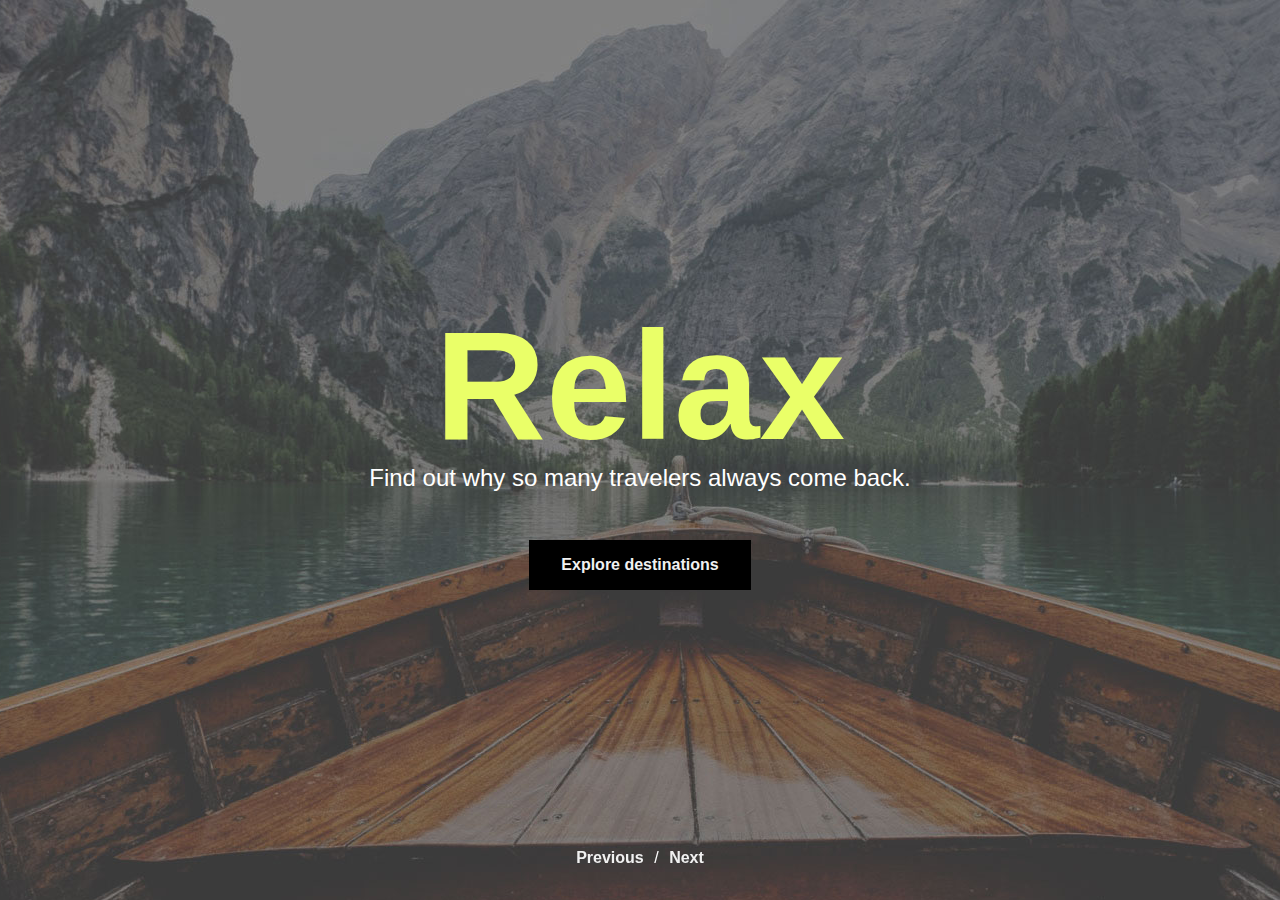
<file: Animated frame slide show/index.html>
<!DOCTYPE html>
<html lang="en" class="no-js">

<head>
  <meta charset="UTF-8" />
  <meta name="viewport" content="width=device-width, initial-scale=1">
  <title>Animated Frame Slideshow</title>
  <link rel="shortcut icon" href="favicon.ico">
  <link rel="stylesheet" type="text/css" href="css/base.css" />
  <script>
    document.documentElement.className = "js";
    var supportsCssVars = function() {
      var e, t = document.createElement("style");
      return t.innerHTML = "root: { --tmp-var: bold; }", document.head.appendChild(t), e = !!(window.CSS && window.CSS.supports && window.CSS.supports("font-weight", "var(--tmp-var)")), t.parentNode.removeChild(t), e
    };
    supportsCssVars() || alert("Please view this demo in a modern browser that supports CSS Variables.");
  </script>
</head>

<body class="demo-2 loading">

  <div class="slideshow">
    <div class="slides">
      <div class="slide slide--current">
        <div class="slide__img" style="background-image: url(img/9.jpg);"></div>
        <h2 class="slide__title">Relax</h2>
        <p class="slide__desc">Find out why so many travelers always come back.</p>
        <a class="slide__link" href="#">Explore destinations</a>
      </div>
      <div class="slide">
        <div class="slide__img" style="background-image: url(img/10.jpg);"></div>
        <h2 class="slide__title">Unwind</h2>
        <p class="slide__desc">Untouched natural beauty makes this place unique.</p>
        <a class="slide__link" href="#">Adventure yourself</a>
      </div>
      <div class="slide">
        <div class="slide__img" style="background-image: url(img/11.jpg);"></div>
        <h2 class="slide__title">Wallow</h2>
        <p class="slide__desc">Leave society behind and indulge yourself in tranquility.</p>
        <a class="slide__link" href="#">Discover calmness</a>
      </div>
      <div class="slide">
        <div class="slide__img" style="background-image: url(img/12.jpg);"></div>
        <h2 class="slide__title">Revel</h2>
        <p class="slide__desc">Discover great activities with breathtaking views.</p>
        <a class="slide__link" href="#">Find out more</a>
      </div>
    </div>
    <nav class="slidenav">
      <button class="slidenav__item slidenav__item--prev">Previous</button>
      <span>/</span>
      <button class="slidenav__item slidenav__item--next">Next</button>
    </nav>
  </div>

  <script src="js/demo.js"></script>
  <script src="js/imagesloaded.pkgd.min.js"></script>
  <script src="js/anime.min.js"></script>
  <script src="js/demo2.js"></script>
</body>

</html>
</file>
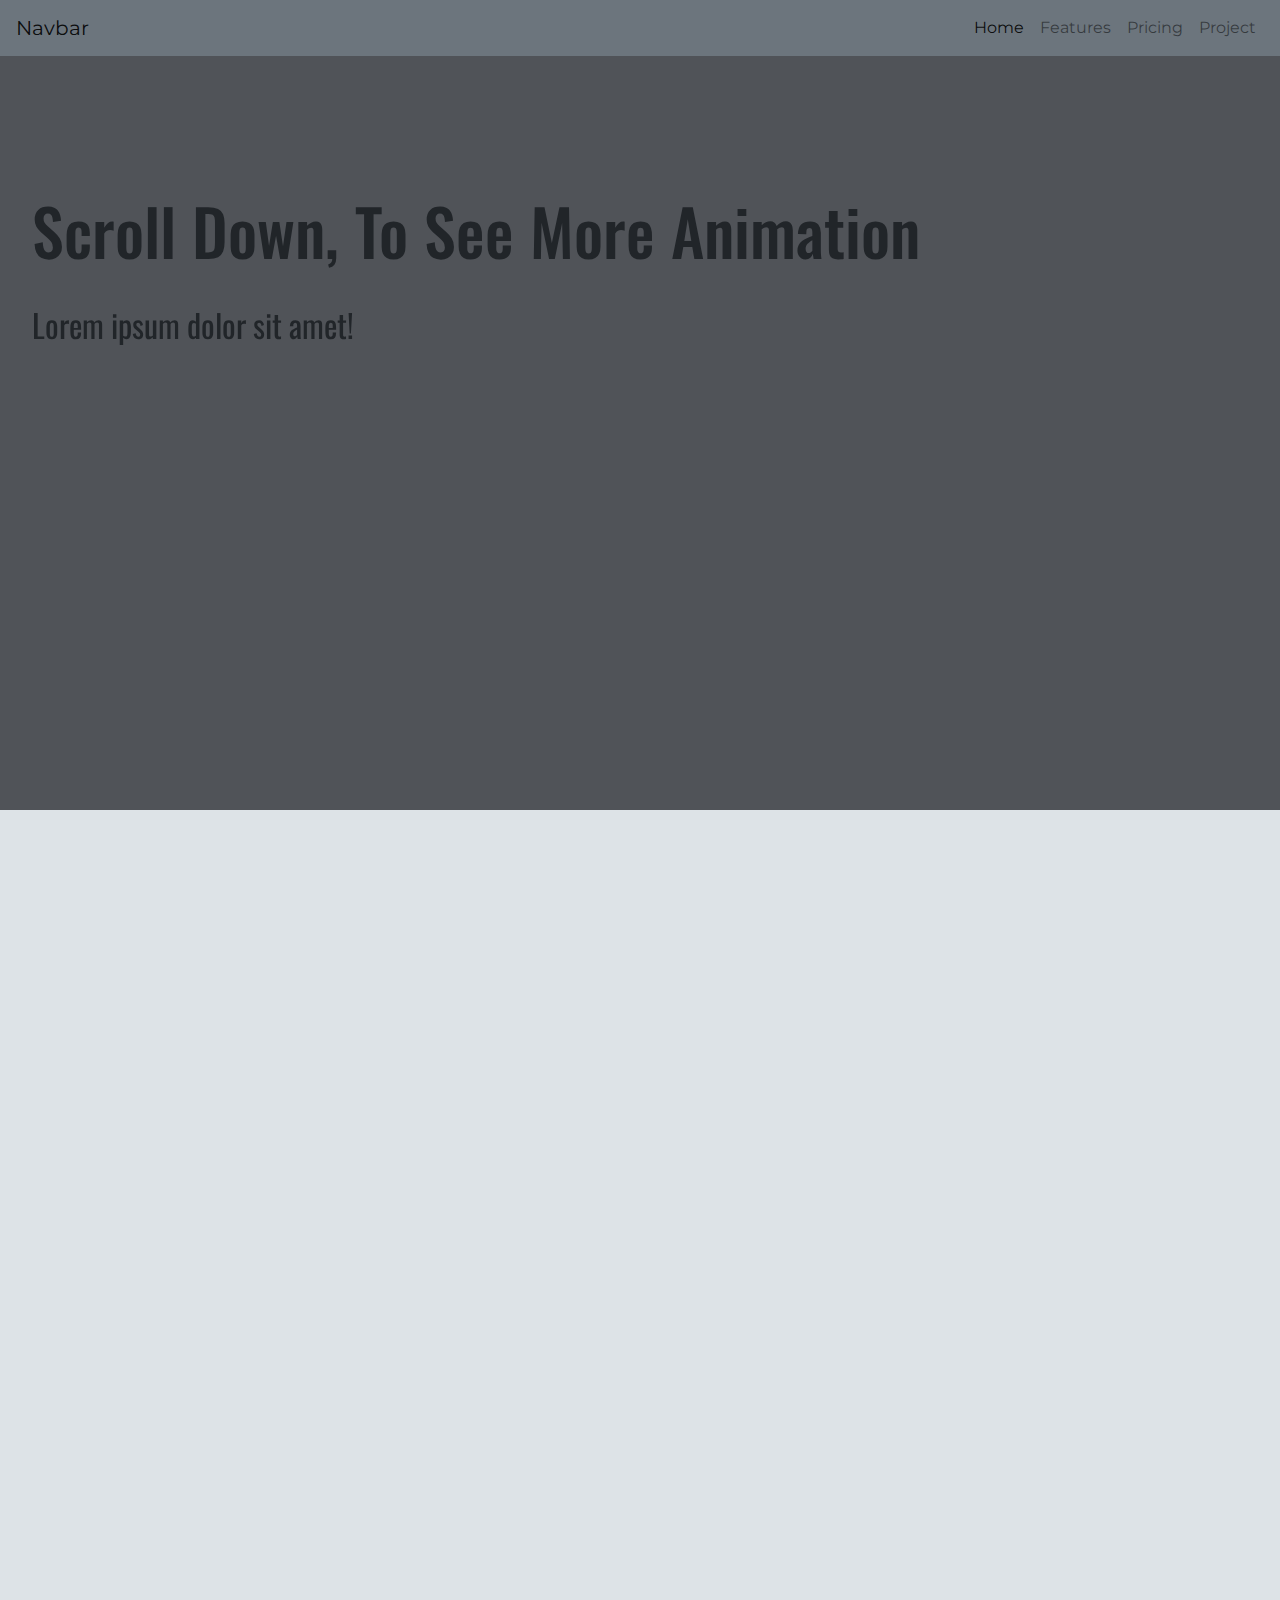
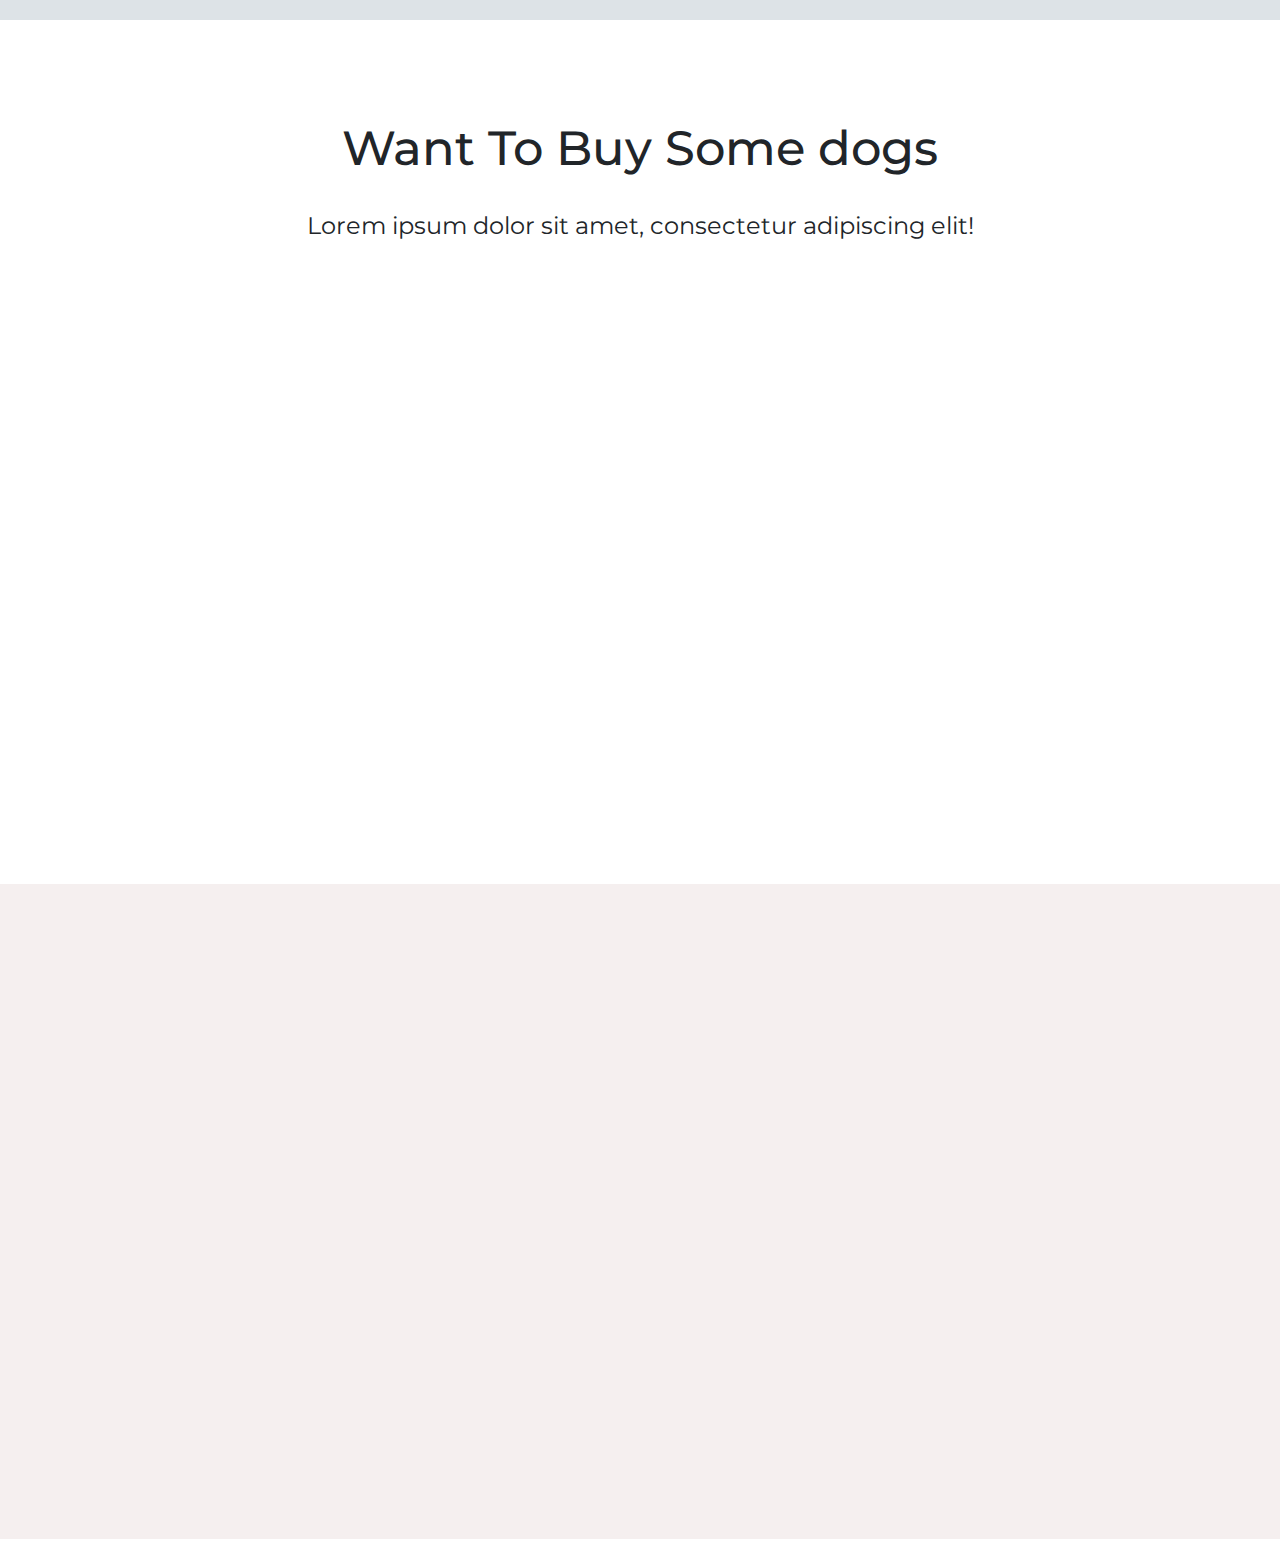
<file: Scroll Animation 2/index.html>
<!DOCTYPE html>
<html lang="en" dir="ltr">

<head>
  <meta charset="utf-8">
  <title>Scroll Anime</title>
  <link rel="stylesheet" href="https://maxcdn.bootstrapcdn.com/bootstrap/4.0.0/css/bootstrap.min.css" integrity="sha384-Gn5384xqQ1aoWXA+058RXPxPg6fy4IWvTNh0E263XmFcJlSAwiGgFAW/dAiS6JXm" crossorigin="anonymous">
  <link rel="stylesheet" href="CSS/style.css">
  <link href="https://fonts.googleapis.com/css2?family=Montserrat&family=Oswald:wght@500&display=swap" rel="stylesheet">
  <link rel="stylesheet" href="https://unpkg.com/aos@next/dist/aos.css" />


  <script src="https://code.jquery.com/jquery-3.2.1.slim.min.js" integrity="sha384-KJ3o2DKtIkvYIK3UENzmM7KCkRr/rE9/Qpg6aAZGJwFDMVNA/GpGFF93hXpG5KkN" crossorigin="anonymous"></script>
 <script src="https://cdnjs.cloudflare.com/ajax/libs/popper.js/1.12.9/umd/popper.min.js" integrity="sha384-ApNbgh9B+Y1QKtv3Rn7W3mgPxhU9K/ScQsAP7hUibX39j7fakFPskvXusvfa0b4Q" crossorigin="anonymous"></script>
 <script src="https://maxcdn.bootstrapcdn.com/bootstrap/4.0.0/js/bootstrap.min.js" integrity="sha384-JZR6Spejh4U02d8jOt6vLEHfe/JQGiRRSQQxSfFWpi1MquVdAyjUar5+76PVCmYl" crossorigin="anonymous"></script>
</head>

<body>

  <main>

    <section class="top-section">

      <nav class="navbar navbar-expand-lg navbar-light bg-secondary">
        <a class="navbar-brand" href="#">Navbar</a>
        <button class="navbar-toggler" type="button" data-toggle="collapse" data-target="#navbarNav" aria-controls="navbarNav" aria-expanded="false" aria-label="Toggle navigation">
          <span class="navbar-toggler-icon"></span>
        </button>
        <div class="collapse navbar-collapse" id="navbarNav">
          <ul class="navbar-nav">
            <li class="nav-item active">
              <a class="nav-link" href="#">Home</a>
            </li>
            <li class="nav-item">
              <a class="nav-link" href="#">Features</a>
            </li>
            <li class="nav-item">
              <a class="nav-link" href="#">Pricing</a>
            </li>
            <li class="nav-item">
              <a class="nav-link" href="#">Project</a>
            </li>
          </ul>
        </div>
      </nav>

      <div class="head-section" data-aos="fade-up" data-aos-duration="1500">
        <h1>Scroll Down, To See More Animation</h1>
        <p class="head-para">Lorem ipsum dolor sit amet!</p>
      </div>

    </section>

    <section class="first-section">

      <div class="grid">
        <div class="grid-items grid-content" data-aos="fade-up" data-aos-easing="ease">
          <h3 class="grid-heading">Keep On Scrolling</h3>
          <p>Lorem ipsum dolor sit amet, consectetur adipiscing elit, sed do eiusmod tempor incididunt ut labore et dolore magna aliqua. In aliquam sem fringilla ut morbi.</p>
        </div>
        <div class="grid-items" data-aos="fade-up" data-aos-delay="500" data-aos-easing="ease">
          <img src="images/pexel1.jpg" alt="dogs image">
        </div>
      </div>
    </section>


    <section class="second-section">

      <h2 class="pricing-header">Want To Buy Some dogs</h2>
      <p class= "pricing-para">Lorem ipsum dolor sit amet, consectetur adipiscing elit!</p>

      <div class="row">

        <div class="pricing-column col-lg-4 col-md-6">
          <div class="card" data-aos="flip-left">
            <div class="card-header">
              <h3>Chihuahua</h3>
            </div>
            <div class="card-body">
              <h2 class="price-text">Free</h2>
              <p>5 Matches Per Day</p>
              <p>10 Messages Per Day</p>
              <p>Unlimited App Usage</p>
              <button class="btn btn-lg btn-block btn-outline-dark" type="button">Sign Up</button>
            </div>
          </div>
        </div>

        <div class="pricing-column col-lg-4 col-md-6">
          <div class="card" data-aos="flip-left" data-aos-delay="500">
            <div class="card-header">
              <h3>Chihuahua</h3>
            </div>
            <div class="card-body">
              <h2 class="price-text">Free</h2>
              <p>5 Matches Per Day</p>
              <p>10 Messages Per Day</p>
              <p>Unlimited App Usage</p>
              <button class="btn btn-lg btn-block btn-outline-dark" type="button">Sign Up</button>
            </div>
          </div>
        </div>

        <div class="pricing-column col-lg-4">
          <div class="card" data-aos="flip-left" data-aos-delay="1000">
            <div class="card-header">
              <h3>Chihuahua</h3>
            </div>
            <div class="card-body">
              <h2 class="price-text">Free</h2>
              <p>5 Matches Per Day</p>
              <p>10 Messages Per Day</p>
              <p>Unlimited App Usage</p>
              <button class="btn btn-lg btn-block btn-outline-dark" type="button">Sign Up</button>
            </div>
          </div>
        </div>
      </div>

    </section>

    <section class="bottom-section">

      <div class="container-fluid">
        <div class="row">
          <div class="bottom-div col-lg-4 col-md-6" data-aos="fade-up">
            <h3>Keep</h3>
            <p>Lorem ipsum dolor sit amet, consectetur adipiscing elit, sed do eiusmod tempor</p>

          </div>

          <div class="bottom-div col-lg-4 col-md-6" data-aos="fade-up" data-aos-delay="400">
            <h3>On</h3>
            <p>Lorem ipsum dolor sit amet, consectetur adipiscing elit, sed do eiusmod tempor</p>

          </div>

          <div class="bottom-div col-lg-4" data-aos="fade-up" data-aos-delay="800">
            <h3>Scrolling</h3>
            <p>Lorem ipsum dolor sit amet, consectetur adipiscing elit, sed do eiusmod tempor</p>
          </div>
        </div>
      </div>
    </section>
  </main>

  <script src="https://unpkg.com/aos@next/dist/aos.js"></script>
  <script>
    AOS.init();
    AOS.init({
      offset: 80,
      delay: 0,
      duration: 800,
      easing: 'ease-in-out',
      once: true,
    });
  </script>

</body>

</html>
</file>
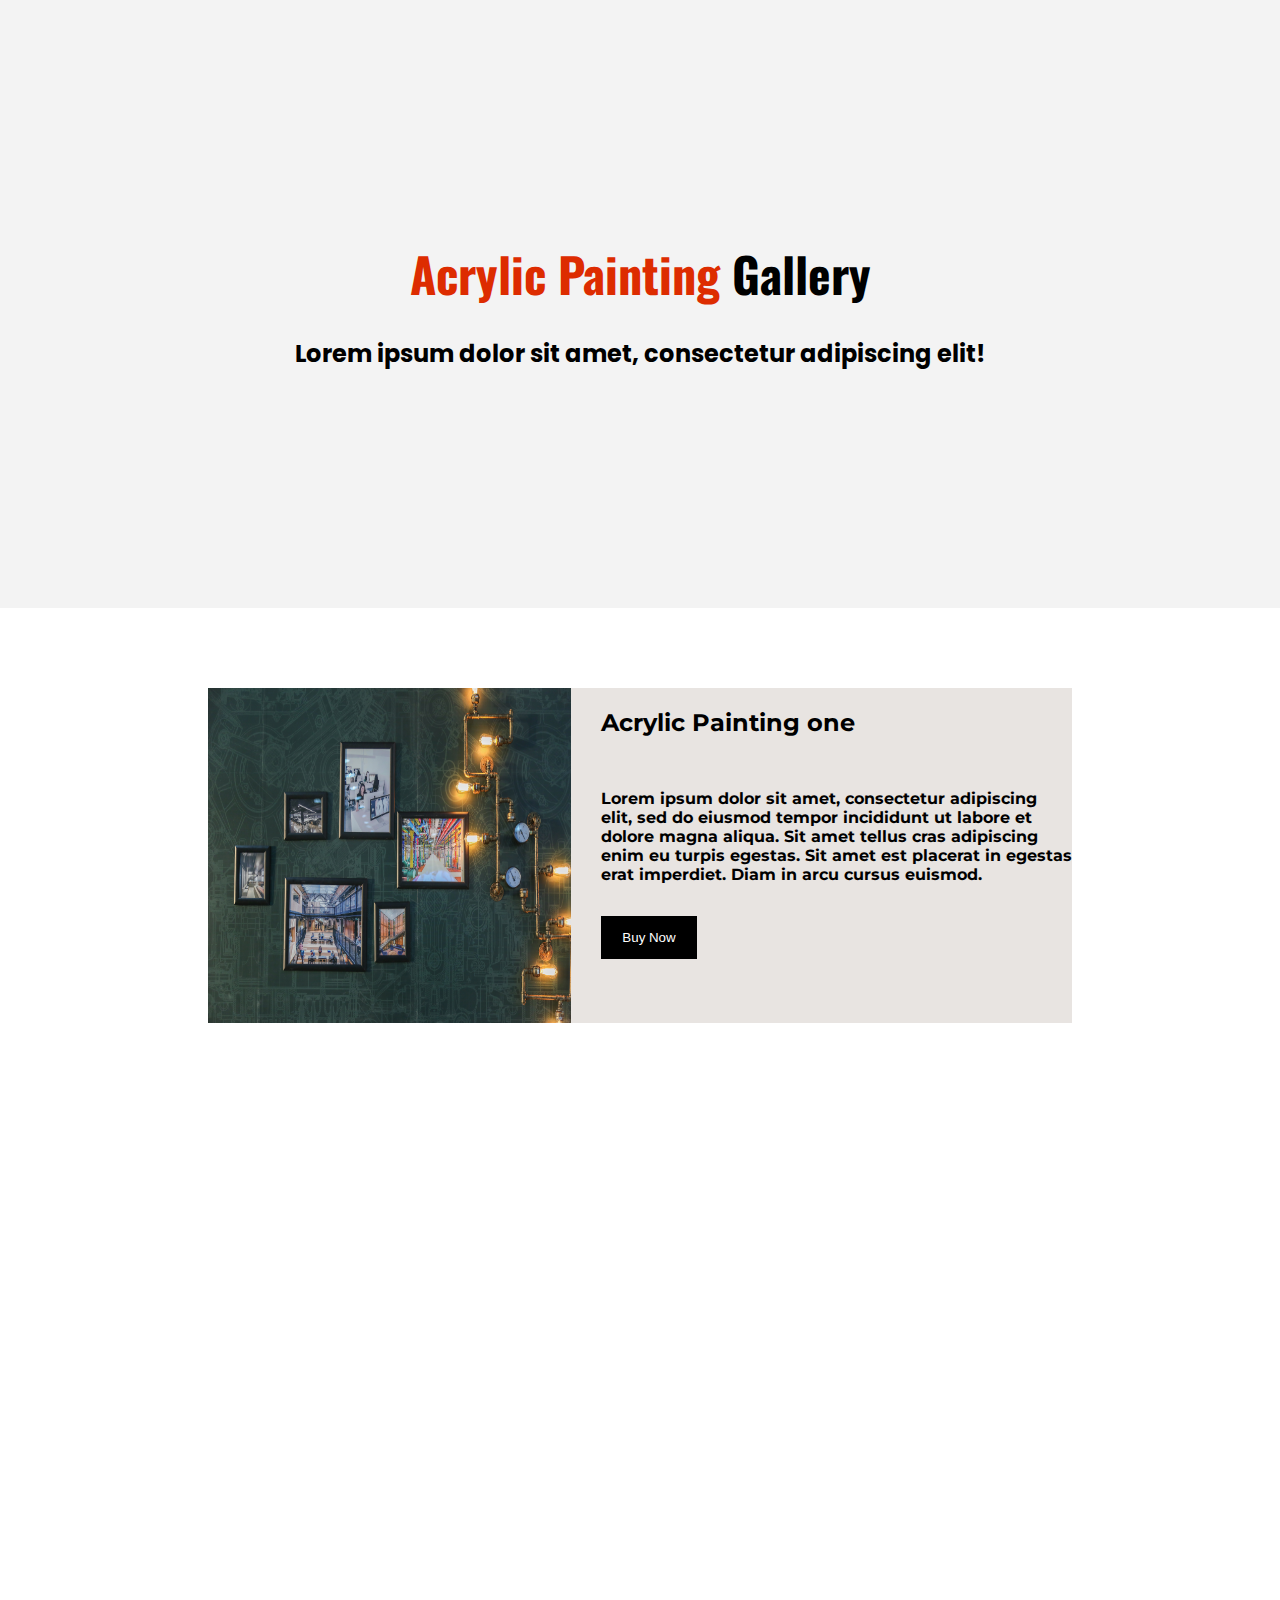
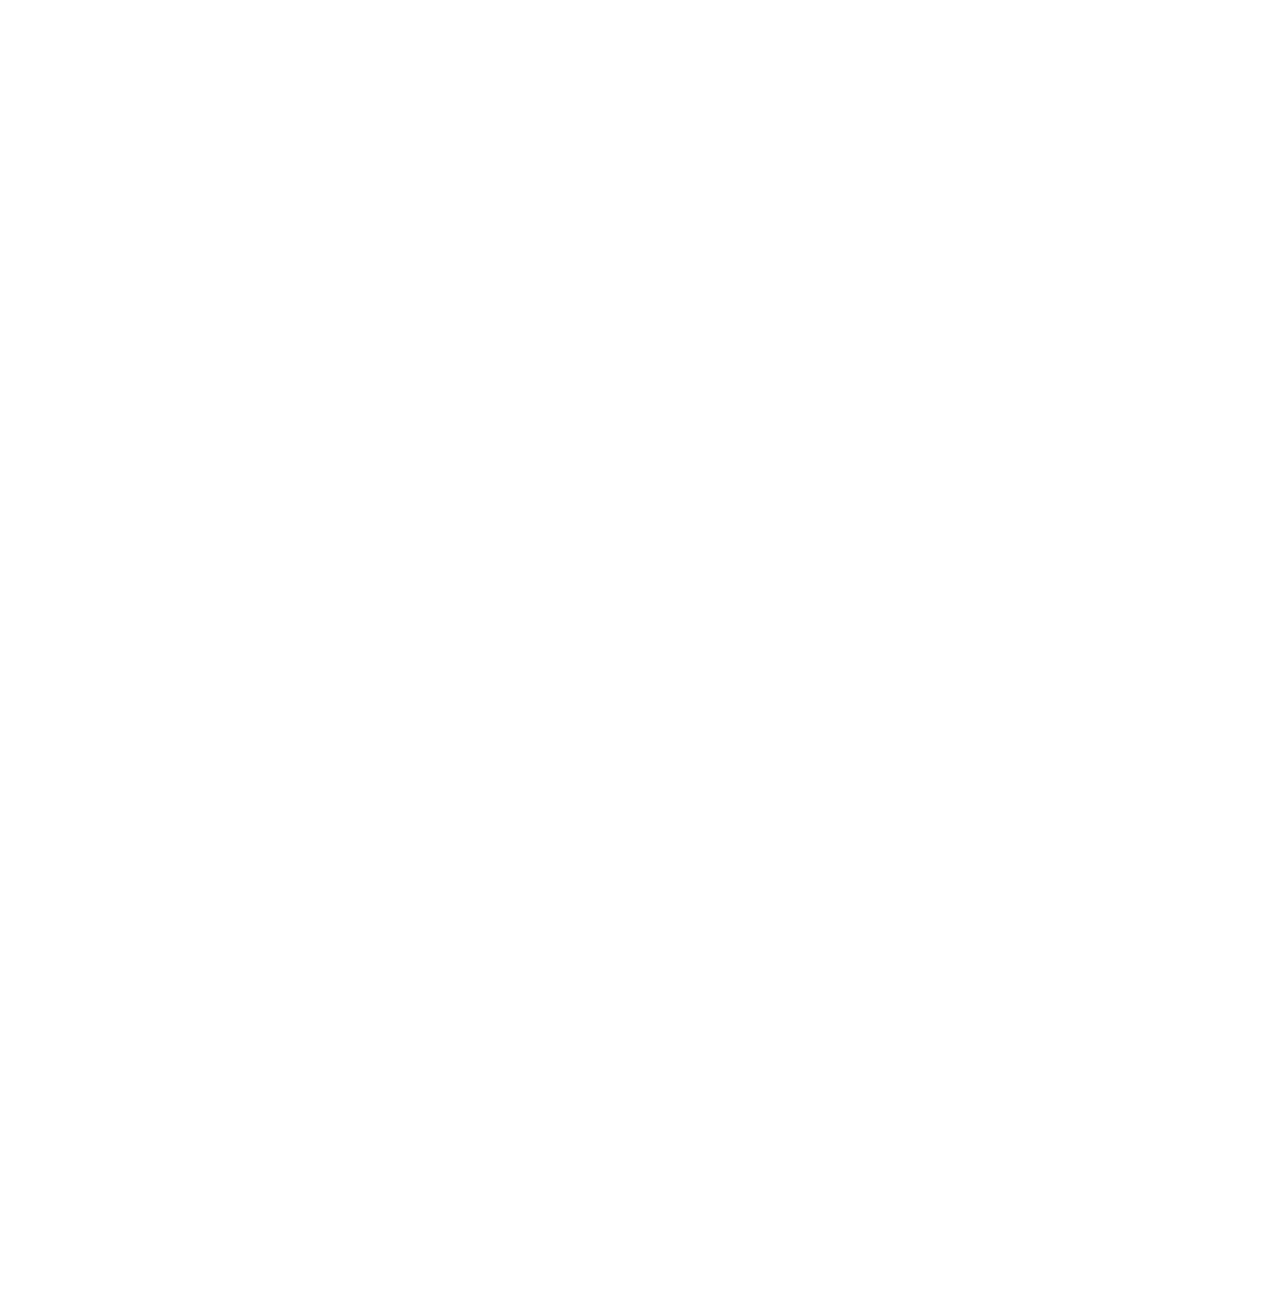
<file: Scroll Animation/index.html>
<!DOCTYPE html>
<html lang="en" dir="ltr">
  <head>
    <meta charset="utf-8">
    <title>Scroll Animation</title>
    <link rel="stylesheet" href="CSS/style.css">
    <link href="https://fonts.googleapis.com/css2?family=Montserrat&family=Oswald&family=Poppins&display=swap" rel="stylesheet">
    <link rel="stylesheet" href="https://unpkg.com/aos@next/dist/aos.css" />
  </head>
  <body>

    <header class="head-container">
      <h1> <span>Acrylic Painting</span> Gallery </h1>
      <h3>Lorem ipsum dolor sit amet, consectetur adipiscing elit!</h3>
    </header>

    <main class="body-container">

     <section class="grid-bar">
       <div class="grid-items">
        <img  src="images/pexel1.jpg" alt="Art 1">
        <div class="grid-content">

        <h2>Acrylic Painting one</h2>
        <p>Lorem ipsum dolor sit amet, consectetur adipiscing elit, sed do eiusmod tempor incididunt ut labore et dolore magna aliqua. Sit amet tellus cras adipiscing enim eu turpis egestas. Sit amet est placerat in egestas erat imperdiet. Diam in arcu cursus euismod.</p>
        <button type="button" name="button">Buy Now</button>

        </div>
       </div>

       <div class="grid-items" data-aos="fade-right">
        <img src="images/pexel2.jpg" alt="Art 2">
        <div class="grid-content">

        <h2>Acrylic Painting Two</h2>
        <p>Lorem ipsum dolor sit amet, consectetur adipiscing elit, sed do eiusmod tempor incididunt ut labore et dolore magna aliqua. Sit amet tellus cras adipiscing enim eu turpis egestas. Sit amet est placerat in egestas erat imperdiet. Diam in arcu cursus euismod.</p>
        <button type="button" name="button">Buy Now</button>

        </div>
       </div>

       <div class="grid-items" data-aos="fade-left">
        <img src="images/pexel3.jpg" alt="Art 3">
        <div class="grid-content">

        <h2>Acrylic Painting Three</h2>
        <p>Lorem ipsum dolor sit amet, consectetur adipiscing elit, sed do eiusmod tempor incididunt ut labore et dolore magna aliqua. Sit amet tellus cras adipiscing enim eu turpis egestas. Sit amet est placerat in egestas erat imperdiet. Diam in arcu cursus euismod.</p>
        <button type="button" name="button">Buy Now</button>

        </div>
       </div>

       <div class="grid-items" data-aos="fade-right">
        <img src="images/pexel4.jpg" alt="Art 4">
        <div class="grid-content">

        <h2>Acrylic Painting Four</h2>
        <p>Lorem ipsum dolor sit amet, consectetur adipiscing elit, sed do eiusmod tempor incididunt ut labore et dolore magna aliqua. Sit amet tellus cras adipiscing enim eu turpis egestas. Sit amet est placerat in egestas erat imperdiet. Diam in arcu cursus euismod.</p>
        <button type="button" name="button">Buy Now</button>

        </div>
       </div>

       <div class="grid-items" data-aos="fade-left">
        <img src="images/pexel5.jpg" alt="Art 5">
        <div class="grid-content">

        <h2>Acrylic Painting Five</h2>
        <p>Lorem ipsum dolor sit amet, consectetur adipiscing elit, sed do eiusmod tempor incididunt ut labore et dolore magna aliqua. Sit amet tellus cras adipiscing enim eu turpis egestas. Sit amet est placerat in egestas erat imperdiet. Diam in arcu cursus euismod.</p>
        <button type="button" name="button">Buy Now</button>

        </div>
       </div>

       <div class="grid-items" data-aos="fade-right">
        <img src="images/pexel6.jpg" alt="Art 6">
        <div class="grid-content">

        <h2>Acrylic Painting Six</h2>
        <p>Lorem ipsum dolor sit amet, consectetur adipiscing elit, sed do eiusmod tempor incididunt ut labore et dolore magna aliqua. Sit amet tellus cras adipiscing enim eu turpis egestas. Sit amet est placerat in egestas erat imperdiet. Diam in arcu cursus euismod.</p>
        <button type="button" name="button">Buy Now</button>

        </div>
       </div>
     </section>

    </main>

  <script src="https://unpkg.com/aos@next/dist/aos.js"></script>
  <script>
    AOS.init();
    AOS.init({
  offset: 150,
  duration: 800,
  easing: "ease-in-out",

});
  </script>

  </body>
</html>
</file>
<file: Animated frame slide show/css/base.css>
article,aside,details,figcaption,figure,footer,header,hgroup,main,nav,section,summary{display:block;}audio,canvas,video{display:inline-block;}audio:not([controls]){display:none;height:0;}[hidden]{display:none;}html{font-family:sans-serif;-ms-text-size-adjust:100%;-webkit-text-size-adjust:100%;}body{margin:0;}a:focus{outline:thin dotted;}a:active,a:hover{outline:0;}h1{font-size:2em;margin:0.67em 0;}abbr[title]{border-bottom:1px dotted;}b,strong{font-weight:bold;}dfn{font-style:italic;}hr{-moz-box-sizing:content-box;box-sizing:content-box;height:0;}mark{background:#ff0;color:#000;}code,kbd,pre,samp{font-family:monospace,serif;font-size:1em;}pre{white-space:pre-wrap;}q{quotes:"\201C" "\201D" "\2018" "\2019";}small{font-size:80%;}sub,sup{font-size:75%;line-height:0;position:relative;vertical-align:baseline;}sup{top:-0.5em;}sub{bottom:-0.25em;}img{border:0;}svg:not(:root){overflow:hidden;}figure{margin:0;}fieldset{border:1px solid #c0c0c0;margin:0 2px;padding:0.35em 0.625em 0.75em;}legend{border:0;padding:0;}button,input,select,textarea{font-family:inherit;font-size:100%;margin:0;}button,input{line-height:normal;}button,select{text-transform:none;}button,html input[type="button"],input[type="reset"],input[type="submit"]{-webkit-appearance:button;cursor:pointer;}button[disabled],html input[disabled]{cursor:default;}input[type="checkbox"],input[type="radio"]{box-sizing:border-box;padding:0;}input[type="search"]{-webkit-appearance:textfield;-moz-box-sizing:content-box;-webkit-box-sizing:content-box;box-sizing:content-box;}input[type="search"]::-webkit-search-cancel-button,input[type="search"]::-webkit-search-decoration{-webkit-appearance:none;}button::-moz-focus-inner,input::-moz-focus-inner{border:0;padding:0;}textarea{overflow:auto;vertical-align:top;}table{border-collapse:collapse;border-spacing:0;}
*,
*::after,
*::before {
	box-sizing: border-box;
}

html {
	background: #fff;
}

body {
	font-family: -apple-system, BlinkMacSystemFont, "Segoe UI", Helvetica, Arial, sans-serif;
	min-height: 100vh;
	background-color: #fff;
	background-color: var(--color-bg);
	-webkit-font-smoothing: antialiased;
	-moz-osx-font-smoothing: grayscale;
}
span{
	color: #ffff;
}

/* Color schemes */
.demo-2 {
	--color-text: #fff;
    --color-bg: #000;
    --color-link: #fff;
    --color-link-hover: #37dbff;
    --color-stitle: #eaff68;
    --fontsize-stitle: 12vw;
    --color-sdesc: #fff;
    --color-slink: #f1f1f1;
    --color-slink-hover: #000;
    --color-slink-bg: #000;
    --color-slink-hover-bg: #37dbff;
    --color-nav: #f1f1f1;
    --color-nav-hover: #37dbff;
}



/* Fade effect */

/* Page Loader */
.js .loading::before {
	content: '';
	position: fixed;
	z-index: 100000;
	top: 0;
	left: 0;
	width: 100%;
	height: 100%;
	background: var(--color-bg);
}

.js .loading::after {
	content: '';
	position: fixed;
	z-index: 100000;
	top: 50%;
	left: 50%;
	width: 60px;
	height: 60px;
	margin: -30px 0 0 -30px;
	pointer-events: none;
	border-radius: 50%;
	opacity: 0.4;
	background: var(--color-link);
	animation: loaderAnim 0.7s linear infinite alternate forwards;
}

@keyframes loaderAnim {
	to {
		opacity: 1;
		transform: scale3d(0.5,0.5,1);
	}
}

a {
	text-decoration: none;
	color: var(--color-link);
	outline: none;
}

a:hover,
a:focus {
	color: var(--color-link-hover);
	outline: none;
}


.slideshow {
	width: 100%;
	height: 100vh;
	position: relative;
	overflow: hidden;
}

.slides {
	position: absolute;
	width: 100%;
	height: 100%;
}

.slide {
	position: absolute;
	width: 100%;
	height: 100%;
	overflow: hidden;
	opacity: 0;
	pointer-events: none;
	display: flex;
	flex-direction: column;
	align-content: center;
	justify-content: center;
	align-items: center;
}

.slide--current {
	opacity: 1;
	pointer-events: auto;
}

.slide__img {
	position: absolute;
	top: -200px;
	left: -200px;
	width: calc(100% + 400px);
	height: calc(100% + 400px);
	background-size: cover;
	background-position: 50% 50%;
}

.slidenav {
	position: absolute;
	width: 300px;
	margin-left: -150px;
	left: 50%;
	bottom: 0;
	text-align: center;
	padding: 2em;
}

.slidenav__item {
	border: 0;
	background: none;
	font-weight: bold;
	color: var(--color-nav);
}

.slidenav__item:focus {
	outline: none;
}

.slidenav__item:hover {
	color: var(--color-nav-hover);
}

.shape {
	position: absolute;
	width: 100%;
	height: 100%;
	fill: var(--color-shape-fill);
	top: 0;
	pointer-events: none;
}

.slide__title {
	position: relative;
	font-size: var(--fontsize-stitle);
	margin: 0;
	cursor: default;
	line-height: 1;
	color: var(--color-stitle);
}

.slide__desc {
	position: relative;
	font-size: 1.5em;
	margin: 0 0 2em 0;
	cursor: default;
	color: var(--color-sdesc);
	padding: 0 1em;
	text-align: center;
}

.slide__link {
	position: relative;
	font-size: 1em;
	font-weight: bold;
	padding: 1em 2em;
	display: block;
	color: var(--color-slink);
	background: var(--color-slink-bg);
	transition: color 0.3s, background 0.3s;
}

.slide__link:hover {
	color: var(--color-slink-hover);
	background: var(--color-slink-hover-bg);
}

@media screen and (max-width: 55em) {
	body {
		padding: 0 0 4em 0;
	}

	.slide__desc {
		font-size: 1em;
	}
	.slide__link {
		font-size: 0.85em;
	}
}
</file>
<file: Scroll Animation 2/CSS/style.css>
body, html{
  margin: 0;
  padding: 0;
  box-sizing: border-box;
  font-family: 'Montserrat', sans-serif;
}
.top-section{
  width: 100%;
  height: 90vh;
  background-color: #505358;
}
.navbar{
  position: fixed;
  top: 0;
  width: 100%;
  z-index: 3;
}
#navbarNav{
  justify-content: flex-end;
  text-align: justify;
}
.head-section{
  padding: 10rem 2rem;
  font-family: 'Oswald', sans-serif;
  font-size: 2rem;
}
h1{
  font-size: 4rem;
  margin: 2rem 0;
}
.first-section{
  background-color: #dde3e7;
  height: 90vh;
}
.grid{
  width: 90%;
  padding: 10rem;
  display: grid;
  grid-template-columns: auto auto;
  grid-column-gap: 10rem;
  align-items: center;
}
.grid-content{
  padding: 20px 20px 20px 30px;
}
.grid-heading{
  margin-bottom: 30px;
}
img{
  width: 100%;
  height: 20rem;
}

.second-section{
  text-align: center;
  margin: 100px 60px;
}
.pricing-header{
  font-size: 3rem;
  margin: 30px 0;
}
.pricing-para{
  font-size: 1.5rem;
}
.pricing-column{
  padding: 5% 3%;
}
.card-body{
  padding: 6% 2%;
}
.card-body p{
  margin: 35px 0;
}
.bottom-section{
  width: 100%;
  height: 100%;
  background-color: #f5efef
}
.container-fluid{
  display: grid;
  grid-template-columns: auto auto auto;
  padding: 180px 100px 80px;
}
.bottom-div{
  padding: 100px;

}
.bottom-div h3{
  font-family: 'Oswald', sans-serif;
  font-size: 2rem;
  margin-bottom: 20px;
}
@media (max-width:800px) {
  .top-section{
    height: 100%;
  }
  .grid{
    width: 100%;
    padding: 30px;
    display: flex;
    flex-direction: row;
    display: block;
    text-align: center;
  }
  img{
    width: 300px;
    height: 300px;
    margin: 100px 20px;
  }
  .first-section{
    height: 150vh;
    width: 100%;
    padding: 150px 40px;
  }
  .bottom-div{
    margin: 0;
    padding: 30px;
  }
}
</file>
<file: Scroll Animation/CSS/style.css>
body, html{
  margin: 0;
  padding: 0;
  font-family: 'Montserrat', sans-serif;
  box-sizing: border-box;
  *behavior: url(CSS/boxsizing.htc);
}

.head-container{
  min-height: 30rem;
  background-color: #f3f3f3;
  display: flex;
  flex-direction: column;
  align-items: center;
  justify-content: center;
  text-align: center;
  line-height: 1;
  margin-bottom: 5rem;
  padding: 4rem;
}
span{
  color: #dd2c00;
}
h1{
  font-family: 'Oswald', sans-serif;
  font-size: 3rem;
  margin-bottom: 20px;
}
h3{
  font-family: 'Poppins', sans-serif;
  font-size: 1.5rem;
}
img{
  width: 100%;
  height: 100%;
}
.grid-bar{
  display: flex;
  flex-direction: column;
  align-items: center;
  justify-content: center;
}
.grid-items{
  width: 54rem;
  display: grid;
  grid-template-columns: auto auto;
  grid-column-gap: 30px;
  margin-bottom: 1.5rem;
  background-color: #e8e4e1;

}
.grid-content{
  padding-bottom: 4rem;
}
.grid-content p{
  margin: 0;
  padding: 2rem 0;
  color: #000;
  font-weight: bold;
}
button{
  background-color: #000;
  color: #ffff;
  border: none;
  text-decoration: none;
  width: 6rem;
  height: 2.7rem;
}
button:hover{
  opacity: 0.7;
}
.grid-items:nth-child(even) img{
  order: 2;
  width: 365.65px;
}
.grid-items:nth-child(even) .grid-content{
  padding-left: 30px;
}
@media (max-width: 600px) {
   .grid-items{
     display: flex;
     flex-direction: row;
     display: block;
     width: 30rem;
   }
   .grid-items:nth-child(even) img{
     order: 1;
     width: 100%;
   }
   .grid-content{
     align-items: center;
     justify-content: center;
     text-align: center;
     padding: 20px;
   }
   .grid-content p{
     padding: 0 0 3rem;
   }
}
</file>
